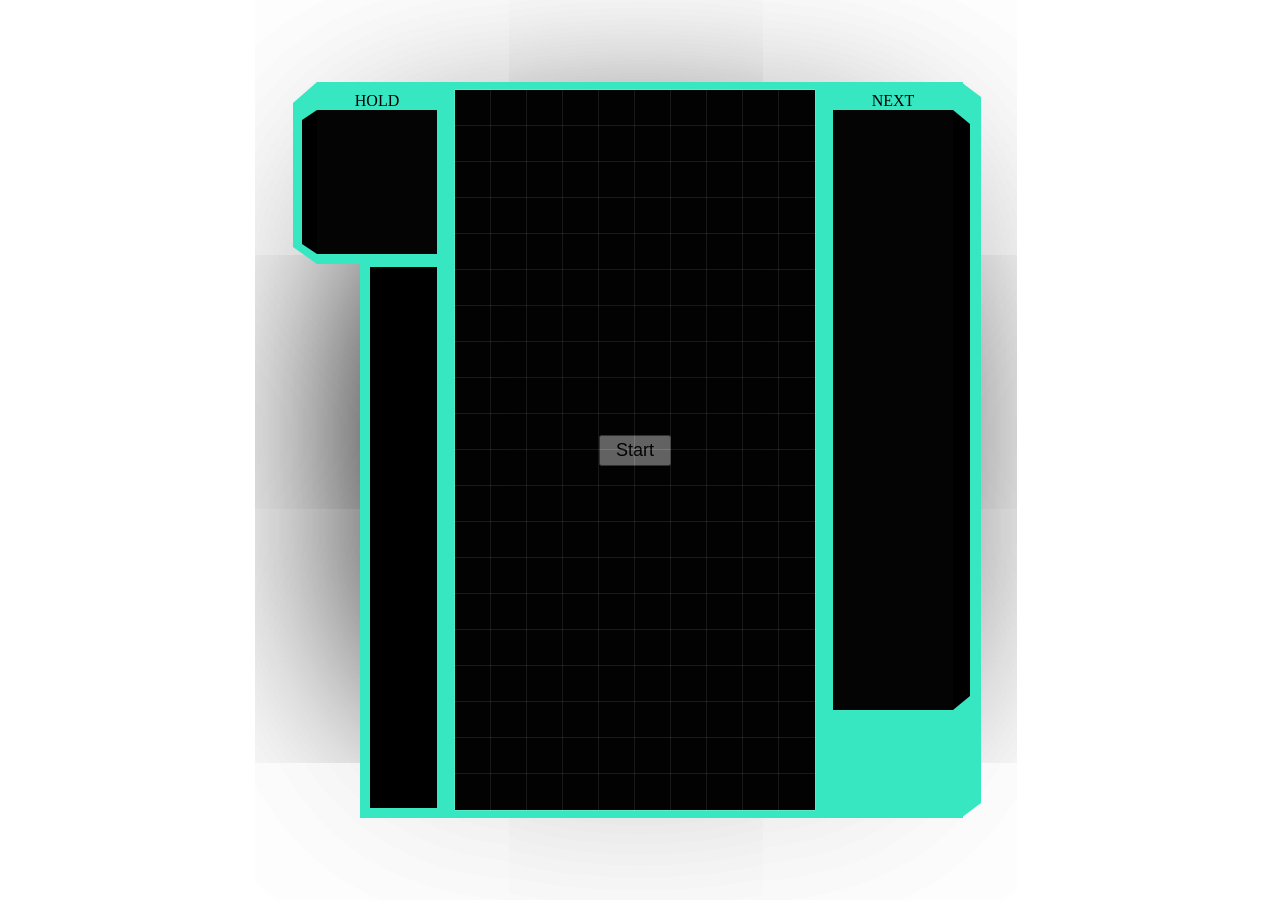
<file: index.html>
<!DOCTYPE html>
<html lang="en">

<head>
    <meta charset="UTF-8">
    <meta http-equiv="X-UA-Compatible" content="IE=edge">
    <meta name="viewport" content="width=device-width, initial-scale=1.0">
    <title>Document</title>
    <script src="./js/tetris/BlockShape.js"></script>
    <script src="./js/tetris/Tetris.js"></script>
    <link rel="stylesheet" href="./css/global.css">
    <link rel="stylesheet" href="./css/block.css">
</head>

<body>
    <div id="main" class="main-container">
        <div class="container">
            <div id="left-board">
                HOLD
                <div id="center">

                </div>
            </div>

            <div id="main-board">

                <div id="center">
                </div>

            </div>

            <div id="right-board">
                NEXT
                <div id="center"></div>
            </div>
        </div>
    </div>

    <script src="./js/tetris/Generate.js"></script>
    <script src="./js/tetris/renderBoard.js"></script>
    <script src="./js/tetris/setUp.js"></script>
    <script src="./js/tetris/Game.js"></script>

</body>

</html>
</file>
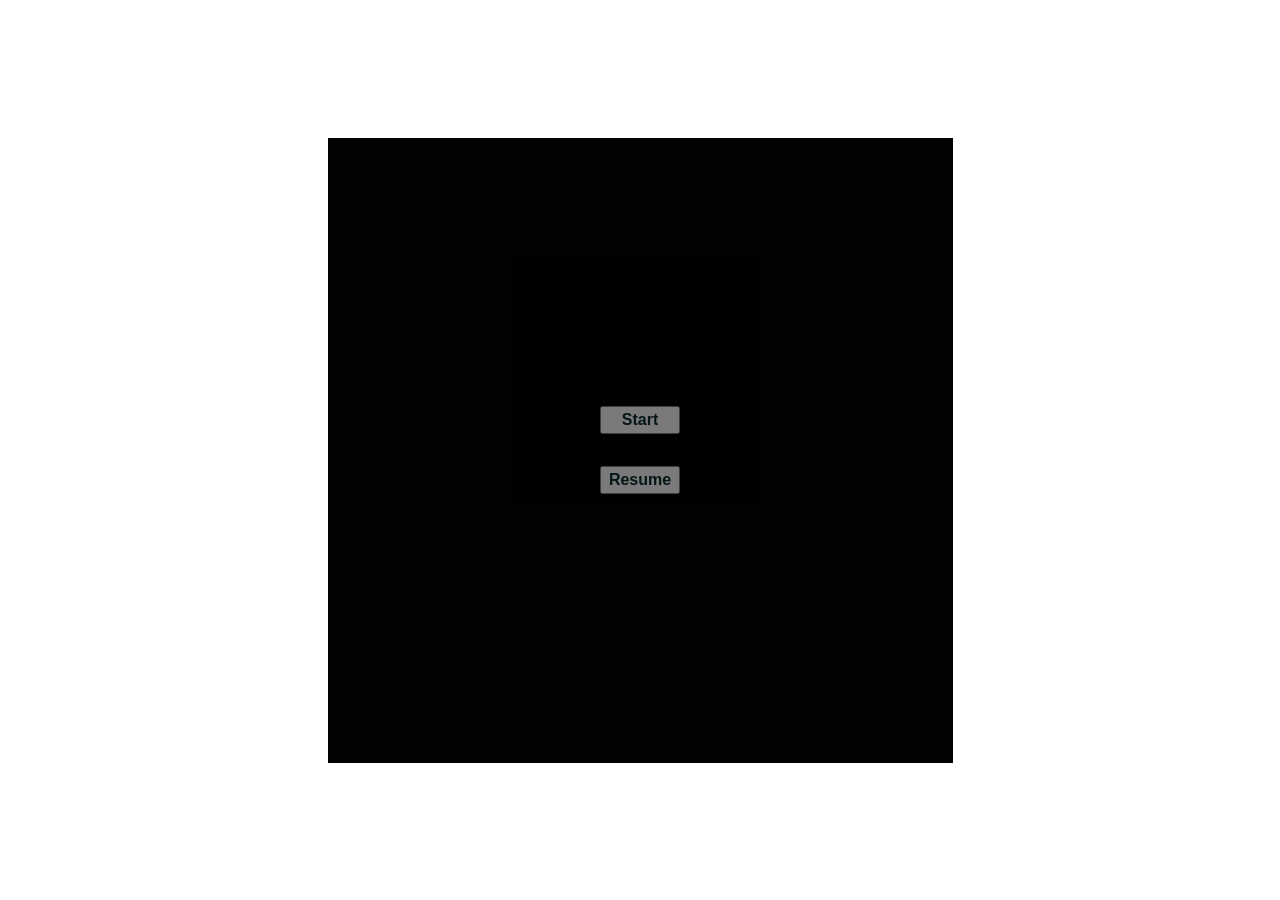
<file: snake.html>
<!DOCTYPE html>
<html lang="en">

<head>
    <meta charset="UTF-8">
    <meta http-equiv="X-UA-Compatible" content="IE=edge">
    <meta name="viewport" content="width=device-width, initial-scale=1.0">
    <title>Snake game</title>
    <link rel="stylesheet" href="./css/snake/style.css">
</head>

<body>
    <div class="container">
        <div class="board-game" id="main-board">

        </div>
    </div>

    <script src="./js/snake/Generate.js"></script>
    <script src="./js/snake/Snake.js"></script>
    <script src="./js/snake/Game.js"></script>
</body>

</html>
</file>
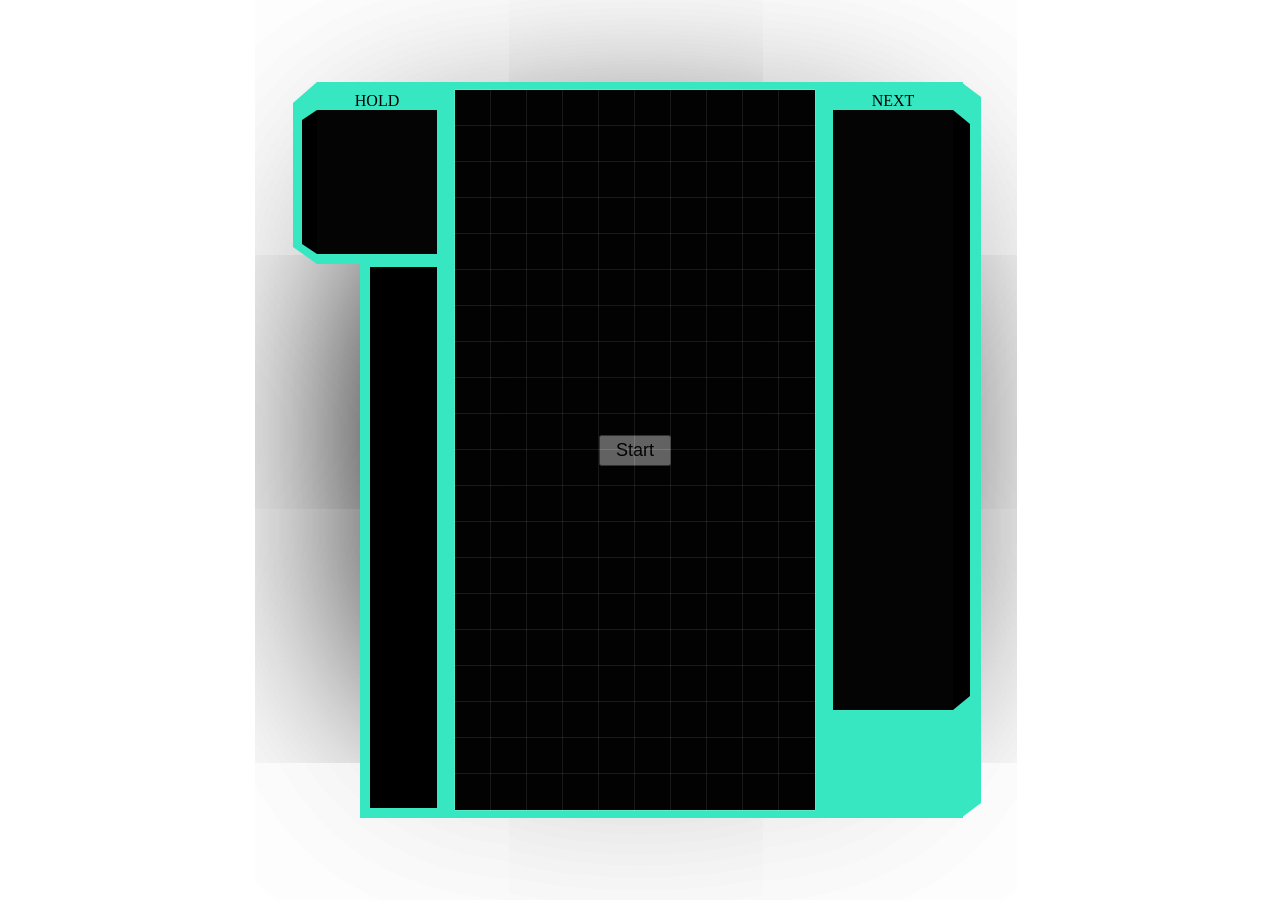
<file: tetris.html>
<!DOCTYPE html>
<html lang="en">

<head>
    <meta charset="UTF-8">
    <meta http-equiv="X-UA-Compatible" content="IE=edge">
    <meta name="viewport" content="width=device-width, initial-scale=1.0">
    <title>Document</title>
    <script src="./js/tetris/BlockShape.js"></script>
    <script src="./js/tetris/Tetris.js"></script>
    <link rel="stylesheet" href="./css/tetris/global.css">
    <link rel="stylesheet" href="./css/tetris/block.css">
</head>

<body>
    <div id="main" class="main-container">
        <div class="container">
            <div id="left-board">
                HOLD
                <div id="center">

                </div>
            </div>

            <div id="main-board">

                <div id="center">
                </div>

            </div>

            <div id="right-board">
                NEXT
                <div id="center"></div>
            </div>
        </div>
    </div>

    <script src="./js/tetris/Generate.js"></script>
    <script src="./js/tetris/renderBoard.js"></script>
    <script src="./js/tetris/setUp.js"></script>
    <script src="./js/tetris/Game.js"></script>

</body>

</html>
</file>
<file: css/global.css>
* {
    margin: 0;
    padding: 0;
}

#main {
    display: flex;
    justify-content: center;
    align-items: center;
    flex-direction: column;
    height: 100vh;
    position: relative;
}

#main:after, #main:before {
    content: "";
    position: absolute;
    height: 0;
    width: 0;
    background-color: black;
    right: 50vw;
    box-shadow: 0 0 100px 50px, 0 0 1000px 219px;
}




.container {
    display: flex;
    flex-direction: row;
    z-index: 99;
}

#left-board,
#main-board,
#right-board {
    min-width: 50px;
    display: flex;
    flex-direction: column;
    padding: 10px;
}

div#left-board {
    align-self: flex-start;
    position: relative;
    height: auto;
    background: #37e7c2;
    text-align: center;
    text-transform: capitalize;
    padding-left: 0;
}


div#left-board::before{
    content: "";
    position: absolute;
    height: -webkit-fill-available;
    border-right: 24px solid #37e7c2;
    top: 0;
    left: -24px;
    border-top: 21px solid transparent;
    border-bottom: 17px solid transparent;
    width: 0;
    display: block;
}

div#left-board::after{
    content: "";
    position: absolute;
    height: 541px;
    top: 175px;
    right: 0px;
    width: 67px;
    display: block;
    background-color: black;
    border: 10px solid #37e7c2;
}

div#left-board #center
{
    position: relative;
}

div#left-board #center::before{
    content: "";
    position: absolute;
    height: -webkit-fill-available;
    border-right: 15px solid black;
    left: -15px;
    border-top: 10px solid transparent;
    border-bottom: 10px solid transparent;
    width: 0;
    display: block;
}


div#right-board {
    background-color: #37e7c2;
    position: relative;
    text-align: center;
}

div#right-board::before{
    content: "";
    position: absolute;
    height: -webkit-fill-available;
    border-left: 20px solid #37e7c2;
    top: 0;
    right: -18px;
    border-top: 15px solid transparent;
    border-bottom: 15px solid transparent;
    width: 0;
    display: block;
}

div#right-board #center
{
    position: relative;
}

div#right-board #center::before{
    content: "";
    position: absolute;
    height: -webkit-fill-available;
    border-left: 17px solid black;
    right: -17px;
    border-top: 14px solid transparent;
    border-bottom: 14px solid transparent;
    width: 0;
    display: block;
}

#main-board {
    padding: 0.5rem;
    background-color: #37e7c2;
}

#main-board #center {
    position: relative;
}

#main-board #center #modal {
    height: 100%;
    width: 100%;
    background-color: black;
    opacity: 0.4;
    position: absolute;
    display: flex;
    justify-content: center;
    align-items: center;
    top: 0;
}

button#start-game {
    padding-block: 3px;
    padding-inline: 15px;
    font-size: large;
}

button#resume-game {
    display: none;
    padding-block: 3px;
    padding-inline: 15px;
    font-size: large;
}


.row {
    display: flex;
    flex-direction: row;
}
</file>
<file: css/block.css>
.red {
    background-color: #e75e5e;
    box-shadow: 0px 0px 2px 1px #e21a1a;
    border-top: 4px solid #fb2929;
    border-bottom: 4px solid #9d0707;
    border-left: 4px solid #d32626;
    border-right: 4px solid #ce1717;
    overflow: hidden;
    position: relative;
    width: 28px !important;
    height: 28px !important;
}
.red::before {
    content: "";
    background-color: rgb(190 8 8);
    border-radius: 39%;
    height: 120px;
    width: 120px;
    top: 6px;
    left: -20px;
    position: absolute;
    box-shadow: -1px 0px 5px 4px #f51515;
}

.blue {
    background-color: #8a8ae7;
    box-shadow: 2px 1px 3px 1px #5353b0;
    border-top: 4px solid #6262f5;
    border-bottom: 4px solid #0404a5;
    border-left: 4px solid #4b4bec;
    border-right: 4px solid #0e0edf;
    overflow: hidden;
    position: relative;
}
.blue::before {
    content: "";
    background-color: #0808dd;
    border-radius: 39%;
    height: 120px;
    width: 120px;
    top: 6px;
    left: -20px;
    position: absolute;
    box-shadow: -1px 0px 5px 4px #4a4ad6;
}

.blueviolet {
    background-color: #c090ec;
    box-shadow: 2px 1px 3px 1px #1648a4;
    border-top: 4px solid #b26cf3;
    border-bottom: 4px solid #651aaa;
    border-left: 4px solid #9f55e3;
    border-right: 4px solid #6803c5;
    overflow: hidden;
    position: relative;
}
.blueviolet::before {
    content: "";
    background-color: #8527dd;
    border-radius: 39%;
    height: 120px;
    width: 120px;
    top: 6px;
    left: -20px;
    position: absolute;
    box-shadow: -1px 0px 5px 4px #a65aec;
}

.aqua {
    background-color: #9cf1f1;
    box-shadow: 2px 1px 3px 1px #07cdcd;
    border-top: 4px solid #1be8e8;
    border-bottom: 4px solid #06acac;
    border-left: 4px solid #09dcdc;
    border-right: 4px solid #06c4c4;
    overflow: hidden;
    position: relative;
}
.aqua::before {
    content: "";
    background-color: #89aff6;
    border-radius: 39%;
    height: 120px;
    width: 120px;
    top: 6px;
    left: -20px;
    position: absolute;
    box-shadow: -1px 0px 5px 4px #9ebcf3;
}

.gray {
    background-color: #d7d7d7;
    box-shadow: 2px 1px 3px 1px #b3abab;
    border-top: 4px solid #c2b6b6;
    border-bottom: 4px solid #584f4f;
    border-left: 4px solid #a59898;
    border-right: 4px solid #767272;
    overflow: hidden;
    position: relative;
}
.gray::before {
    content: "";
    background-color: #979494;
    border-radius: 39%;
    height: 120px;
    width: 120px;
    top: 6px;
    left: -20px;
    position: absolute;
    box-shadow: -1px 0px 5px 4px #c49f9f;
}

.orange {
    background-color: #e4ca9b;
    box-shadow: 2px 1px 3px 1px #b78d3e;
    border-top: 4px solid #f2b038;
    border-bottom: 4px solid #ce8500;
    border-left: 4px solid #dfa740;
    border-right: 4px solid #da8d02;
    overflow: hidden;
    position: relative;
}
.orange::before {
    content: "";
    background-color: #f19e06;
    border-radius: 39%;
    height: 120px;
    width: 120px;
    top: 6px;
    left: -20px;
    position: absolute;
    box-shadow: -1px 0px 5px 4px #f1b23f;
}

.yellow {
    background-color: #ffffbd;
    box-shadow: 2px 1px 3px 1px #c4c44b;
    border-top: 4px solid #ecec3f;
    border-bottom: 4px solid #b9b902;
    border-left: 4px solid #e8e83a;
    border-right: 4px solid #caca01;
    overflow: hidden;
    position: relative;
}
.yellow::before {
    content: "";
    background-color: #e7e713;
    border-radius: 39%;
    height: 120px;
    width: 120px;
    top: 6px;
    left: -20px;
    position: absolute;
    box-shadow: -1px 0px 5px 4px #f3f33c;
}

.black {
    background-color: #050404;
    box-shadow: 0px 0px 0px 0.15px white;
    border: 4px solid #050404;
}

.no-shadow {
    box-shadow: none;
}

.block {
    height: 28px;
    width: 28px;
}

.small {
    height: 16px !important;
    width: 16px !important;
}
</file>
<file: css/snake/style.css>
* {
    padding: 0;
    margin: 0;
}

.container {
    display: flex;
    justify-content: center;
    align-items: center;
    height: 100vh;
}

.board-game {
    display: flex;
    flex-direction: column;
    position: relative;
}

.row {
    display: flex;
    flex-direction: row;
}

.block {
    height: 25px;
    width: 25px;
}

.black {
    background-color: #050404;
    /* box-shadow: 0px 0px 0px 0.15px white; */
}

.white {
    background-color: white;
    /* box-shadow: 0px 0px 0px 0.15px black; */
}

.red {
    background-color: red;
    height: 15px;
    width: 15px;
    border: 5px solid black;
}

#modal {
    position: absolute;
    height: -webkit-fill-available;
    background-color: #000;
    opacity: 0.5;
    top: 0;
    width: -webkit-fill-available;
    display: flex;
    flex-direction: column;
    justify-content: center;
    align-items: center;
}

button {
    width: 5rem;
    padding: 0.2rem;
    font-size: medium;
    font-weight: bold;
    color: #03272a;
    margin: 1rem;
}
</file>
<file: css/tetris/global.css>
* {
    margin: 0;
    padding: 0;
}

#main {
    display: flex;
    justify-content: center;
    align-items: center;
    flex-direction: column;
    height: 100vh;
    position: relative;
}

#main:after, #main:before {
    content: "";
    position: absolute;
    height: 0;
    width: 0;
    background-color: black;
    right: 50vw;
    box-shadow: 0 0 100px 50px, 0 0 1000px 219px;
}




.container {
    display: flex;
    flex-direction: row;
    z-index: 99;
}

#left-board,
#main-board,
#right-board {
    min-width: 50px;
    display: flex;
    flex-direction: column;
    padding: 10px;
}

div#left-board {
    align-self: flex-start;
    position: relative;
    height: auto;
    background: #37e7c2;
    text-align: center;
    text-transform: capitalize;
    padding-left: 0;
}


div#left-board::before{
    content: "";
    position: absolute;
    height: -webkit-fill-available;
    border-right: 24px solid #37e7c2;
    top: 0;
    left: -24px;
    border-top: 21px solid transparent;
    border-bottom: 17px solid transparent;
    width: 0;
    display: block;
}

div#left-board::after{
    content: "";
    position: absolute;
    height: 541px;
    top: 175px;
    right: 0px;
    width: 67px;
    display: block;
    background-color: black;
    border: 10px solid #37e7c2;
}

div#left-board #center
{
    position: relative;
}

div#left-board #center::before{
    content: "";
    position: absolute;
    height: -webkit-fill-available;
    border-right: 15px solid black;
    left: -15px;
    border-top: 10px solid transparent;
    border-bottom: 10px solid transparent;
    width: 0;
    display: block;
}


div#right-board {
    background-color: #37e7c2;
    position: relative;
    text-align: center;
}

div#right-board::before{
    content: "";
    position: absolute;
    height: -webkit-fill-available;
    border-left: 20px solid #37e7c2;
    top: 0;
    right: -18px;
    border-top: 15px solid transparent;
    border-bottom: 15px solid transparent;
    width: 0;
    display: block;
}

div#right-board #center
{
    position: relative;
}

div#right-board #center::before{
    content: "";
    position: absolute;
    height: -webkit-fill-available;
    border-left: 17px solid black;
    right: -17px;
    border-top: 14px solid transparent;
    border-bottom: 14px solid transparent;
    width: 0;
    display: block;
}

#main-board {
    padding: 0.5rem;
    background-color: #37e7c2;
}

#main-board #center {
    position: relative;
}

#main-board #center #modal {
    height: 100%;
    width: 100%;
    background-color: black;
    opacity: 0.4;
    position: absolute;
    display: flex;
    justify-content: center;
    align-items: center;
    top: 0;
}

button#start-game {
    padding-block: 3px;
    padding-inline: 15px;
    font-size: large;
}

button#resume-game {
    display: none;
    padding-block: 3px;
    padding-inline: 15px;
    font-size: large;
}


.row {
    display: flex;
    flex-direction: row;
}
</file>
<file: css/tetris/block.css>
.red {
    background-color: #e75e5e;
    box-shadow: 0px 0px 2px 1px #e21a1a;
    border-top: 4px solid #fb2929;
    border-bottom: 4px solid #9d0707;
    border-left: 4px solid #d32626;
    border-right: 4px solid #ce1717;
    overflow: hidden;
    position: relative;
    width: 28px !important;
    height: 28px !important;
}
.red::before {
    content: "";
    background-color: rgb(190 8 8);
    border-radius: 39%;
    height: 120px;
    width: 120px;
    top: 6px;
    left: -20px;
    position: absolute;
    box-shadow: -1px 0px 5px 4px #f51515;
}

.blue {
    background-color: #8a8ae7;
    box-shadow: 2px 1px 3px 1px #5353b0;
    border-top: 4px solid #6262f5;
    border-bottom: 4px solid #0404a5;
    border-left: 4px solid #4b4bec;
    border-right: 4px solid #0e0edf;
    overflow: hidden;
    position: relative;
}
.blue::before {
    content: "";
    background-color: #0808dd;
    border-radius: 39%;
    height: 120px;
    width: 120px;
    top: 6px;
    left: -20px;
    position: absolute;
    box-shadow: -1px 0px 5px 4px #4a4ad6;
}

.blueviolet {
    background-color: #c090ec;
    box-shadow: 2px 1px 3px 1px #1648a4;
    border-top: 4px solid #b26cf3;
    border-bottom: 4px solid #651aaa;
    border-left: 4px solid #9f55e3;
    border-right: 4px solid #6803c5;
    overflow: hidden;
    position: relative;
}
.blueviolet::before {
    content: "";
    background-color: #8527dd;
    border-radius: 39%;
    height: 120px;
    width: 120px;
    top: 6px;
    left: -20px;
    position: absolute;
    box-shadow: -1px 0px 5px 4px #a65aec;
}

.aqua {
    background-color: #9cf1f1;
    box-shadow: 2px 1px 3px 1px #07cdcd;
    border-top: 4px solid #1be8e8;
    border-bottom: 4px solid #06acac;
    border-left: 4px solid #09dcdc;
    border-right: 4px solid #06c4c4;
    overflow: hidden;
    position: relative;
}
.aqua::before {
    content: "";
    background-color: #89aff6;
    border-radius: 39%;
    height: 120px;
    width: 120px;
    top: 6px;
    left: -20px;
    position: absolute;
    box-shadow: -1px 0px 5px 4px #9ebcf3;
}

.gray {
    background-color: #d7d7d7;
    box-shadow: 2px 1px 3px 1px #b3abab;
    border-top: 4px solid #c2b6b6;
    border-bottom: 4px solid #584f4f;
    border-left: 4px solid #a59898;
    border-right: 4px solid #767272;
    overflow: hidden;
    position: relative;
}
.gray::before {
    content: "";
    background-color: #979494;
    border-radius: 39%;
    height: 120px;
    width: 120px;
    top: 6px;
    left: -20px;
    position: absolute;
    box-shadow: -1px 0px 5px 4px #c49f9f;
}

.orange {
    background-color: #e4ca9b;
    box-shadow: 2px 1px 3px 1px #b78d3e;
    border-top: 4px solid #f2b038;
    border-bottom: 4px solid #ce8500;
    border-left: 4px solid #dfa740;
    border-right: 4px solid #da8d02;
    overflow: hidden;
    position: relative;
}
.orange::before {
    content: "";
    background-color: #f19e06;
    border-radius: 39%;
    height: 120px;
    width: 120px;
    top: 6px;
    left: -20px;
    position: absolute;
    box-shadow: -1px 0px 5px 4px #f1b23f;
}

.yellow {
    background-color: #ffffbd;
    box-shadow: 2px 1px 3px 1px #c4c44b;
    border-top: 4px solid #ecec3f;
    border-bottom: 4px solid #b9b902;
    border-left: 4px solid #e8e83a;
    border-right: 4px solid #caca01;
    overflow: hidden;
    position: relative;
}
.yellow::before {
    content: "";
    background-color: #e7e713;
    border-radius: 39%;
    height: 120px;
    width: 120px;
    top: 6px;
    left: -20px;
    position: absolute;
    box-shadow: -1px 0px 5px 4px #f3f33c;
}

.black {
    background-color: #050404;
    box-shadow: 0px 0px 0px 0.15px white;
    border: 4px solid #050404;
}

.no-shadow {
    box-shadow: none;
}

.block {
    height: 28px;
    width: 28px;
}

.small {
    height: 16px !important;
    width: 16px !important;
}
</file>
